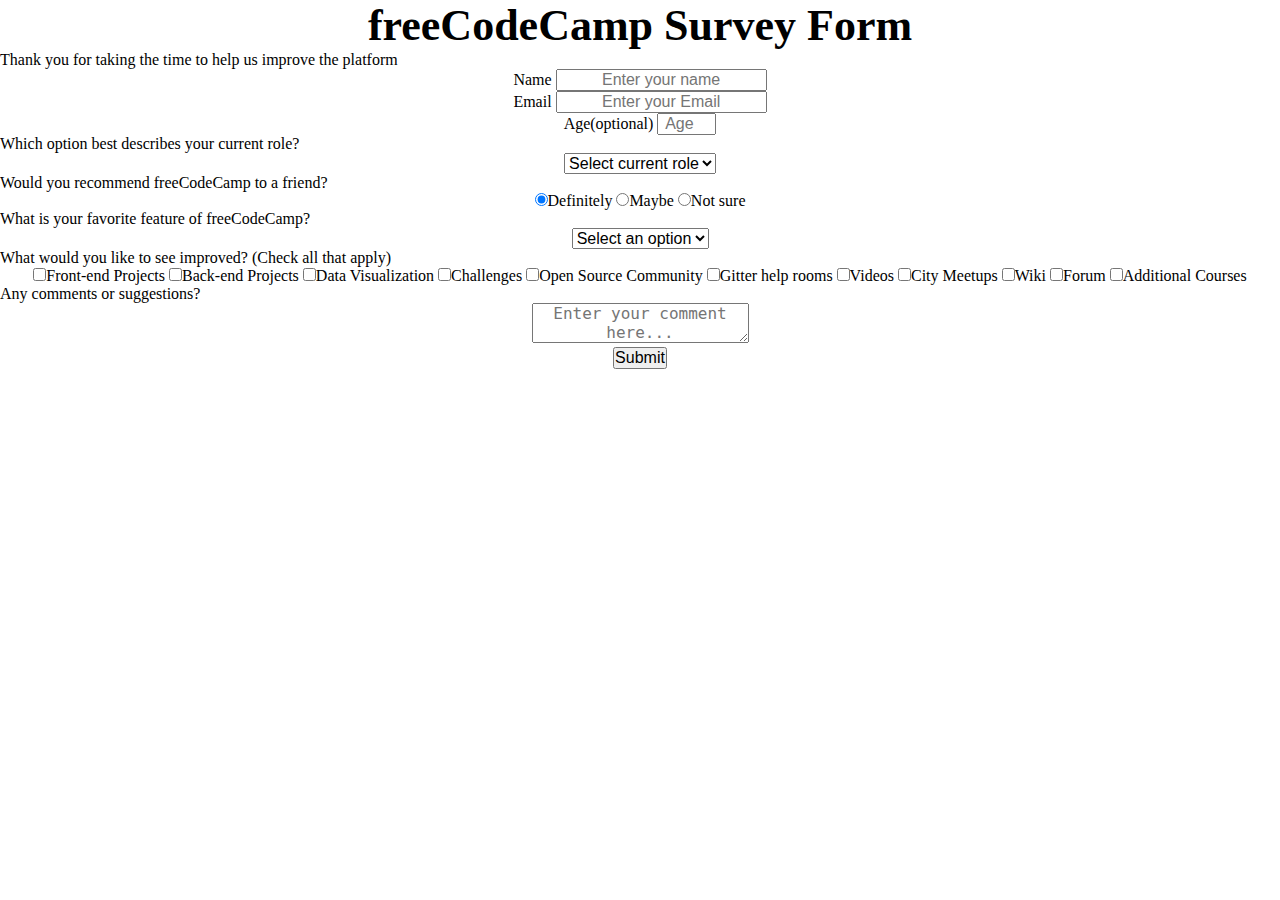
<file: site1/index.html>
<!DOCTYPE html>
<html>

<head>
   <title>Site 1</title>
   <link rel="stylesheet" href="styles.css">
</head>

<body>
   <div class="container">
      <header class="header">
         <h1 id="title" class="text-center">freeCodeCamp Survey Form</h1>
         <p id="description" class="description text-center">
            Thank you for taking the time to help us improve the platform
         </p>
      </header>
      <form id="survey-form">
         <div class="form-group">
            <label id="name-label" for="name">Name</label>
            <input type="text" name="name" id="name" class="form-control" placeholder="Enter your name" required />
         </div>
         <div class="form-group">
            <label id="email-label" for="email">Email</label>
            <input type="email" name="email" id="email" class="form-control" placeholder="Enter your Email" required />
         </div>
         <div class="form-group">
            <label id="number-label" for="number">Age<span class="clue">(optional)</span></label>
            <input type="number" name="age" id="number" min="10" max="99" class="form-control" placeholder="Age" />
         </div>
         <div class="form-group">
            <p>Which option best describes your current role?</p>
            <select id="dropdown" name="role" class="form-control" required>
               <option disabled selected value>Select current role</option>
               <option value="student">Student</option>
               <option value="job">Full Time Job</option>
               <option value="learner">Full Time Learner</option>
               <option value="preferNo">Prefer not to say</option>
               <option value="other">Other</option>
            </select>
         </div>

         <div class="form-group">
            <p>Would you recommend freeCodeCamp to a friend?</p>
            <label>
               <input name="user-recommend" value="definitely" type="radio" class="input-radio"
                  checked />Definitely</label>
            <label>
               <input name="user-recommend" value="maybe" type="radio" class="input-radio" />Maybe</label>

            <label><input name="user-recommend" value="not-sure" type="radio" class="input-radio" />Not sure</label>
         </div>

         <div class="form-group">
            <p>
               What is your favorite feature of freeCodeCamp?
            </p>
            <select id="most-like" name="mostLike" class="form-control" required>
               <option disabled selected value>Select an option</option>
               <option value="challenges">Challenges</option>
               <option value="projects">Projects</option>
               <option value="community">Community</option>
               <option value="openSource">Open Source</option>
            </select>
         </div>

         <div class="form-group">
            <p>
               What would you like to see improved?
               <span class="clue">(Check all that apply)</span>
            </p>

            <label><input name="prefer" value="front-end-projects" type="checkbox" class="input-checkbox" />Front-end
               Projects</label>
            <label>
               <input name="prefer" value="back-end-projects" type="checkbox" class="input-checkbox" />Back-end
               Projects</label>
            <label><input name="prefer" value="data-visualization" type="checkbox" class="input-checkbox" />Data
               Visualization</label>
            <label><input name="prefer" value="challenges" type="checkbox" class="input-checkbox" />Challenges</label>
            <label><input name="prefer" value="open-source-community" type="checkbox" class="input-checkbox" />Open
               Source Community</label>
            <label><input name="prefer" value="gitter-help-rooms" type="checkbox" class="input-checkbox" />Gitter help
               rooms</label>
            <label><input name="prefer" value="videos" type="checkbox" class="input-checkbox" />Videos</label>
            <label><input name="prefer" value="city-meetups" type="checkbox" class="input-checkbox" />City
               Meetups</label>
            <label><input name="prefer" value="wiki" type="checkbox" class="input-checkbox" />Wiki</label>
            <label><input name="prefer" value="forum" type="checkbox" class="input-checkbox" />Forum</label>
            <label><input name="prefer" value="additional-courses" type="checkbox" class="input-checkbox" />Additional
               Courses</label>
         </div>

         <div class="form-group">
            <p>Any comments or suggestions?</p>
            <textarea id="comments" class="input-textarea" name="comment"
               placeholder="Enter your comment here..."></textarea>
         </div>

         <div class="form-group">
            <button type="submit" id="submit" class="submit-button">
               Submit
            </button>
         </div>
      </form>
   </div>

</body>

</html>
</file>
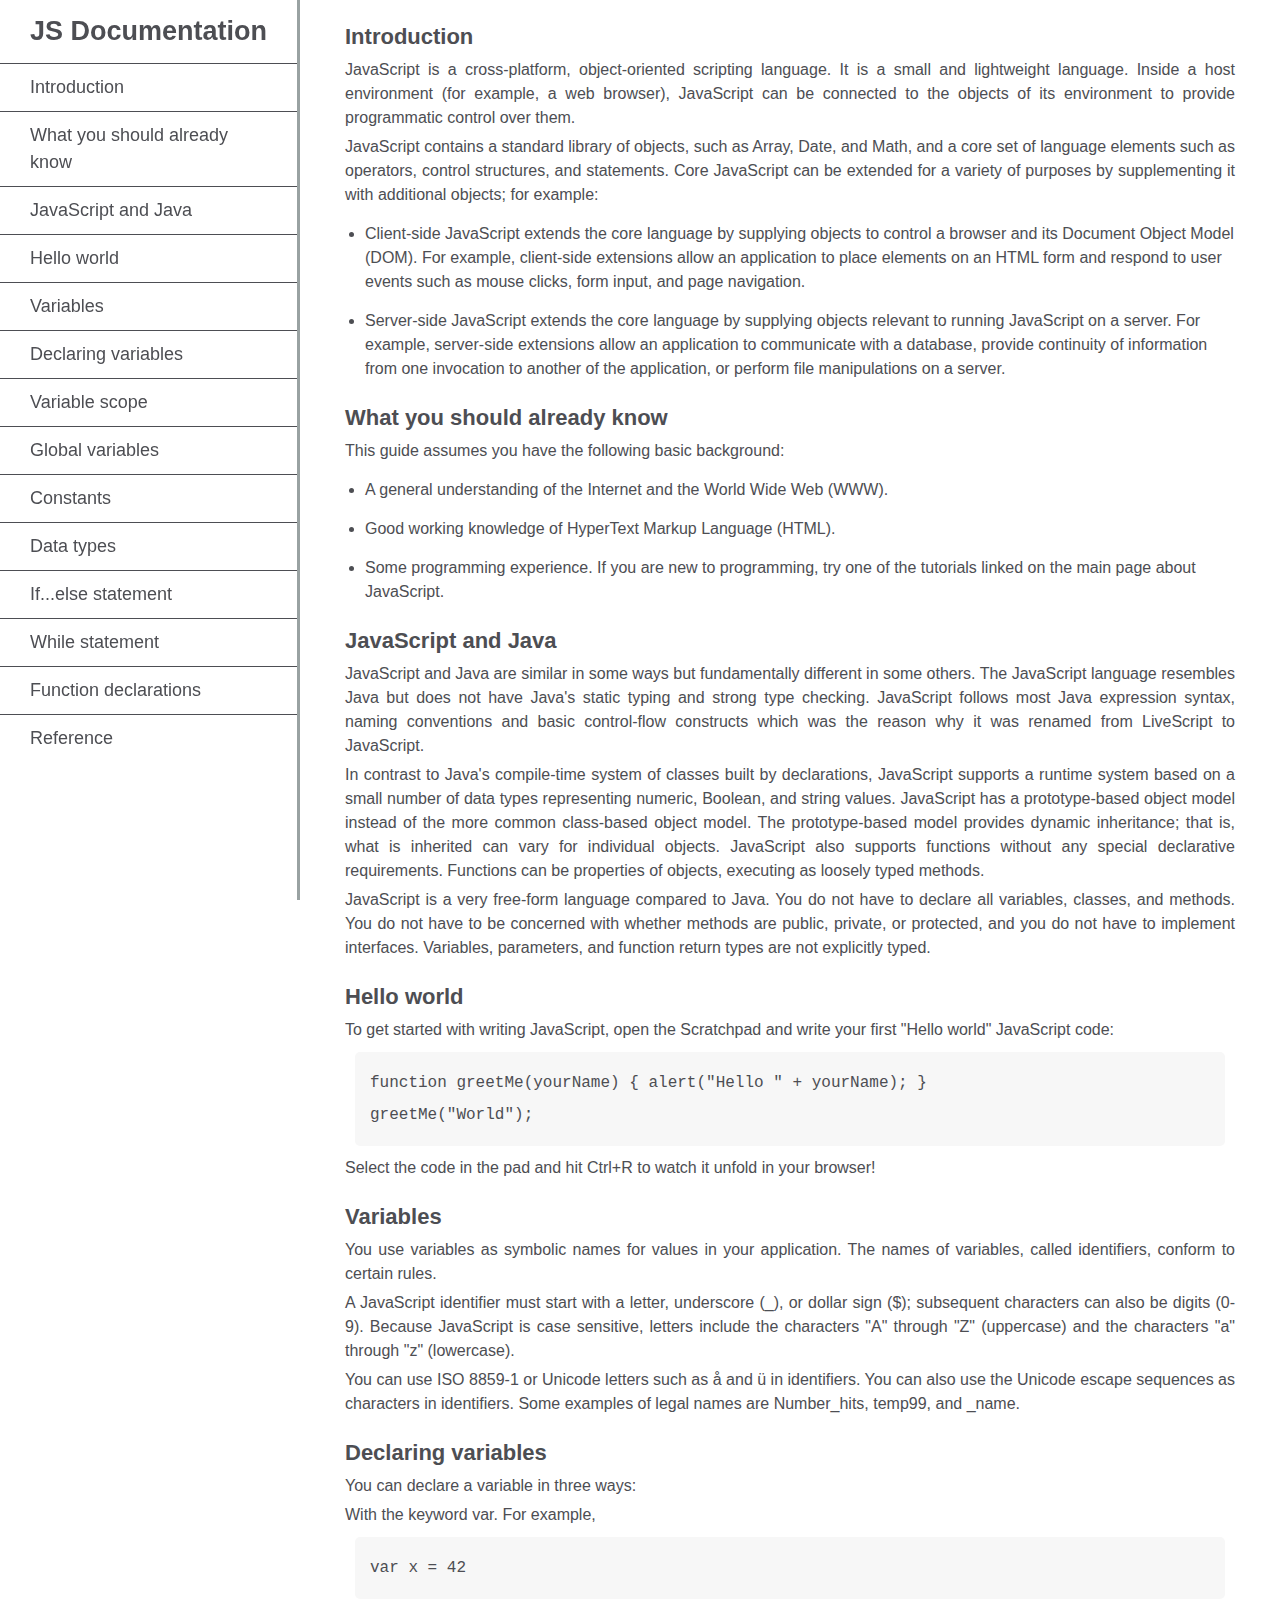
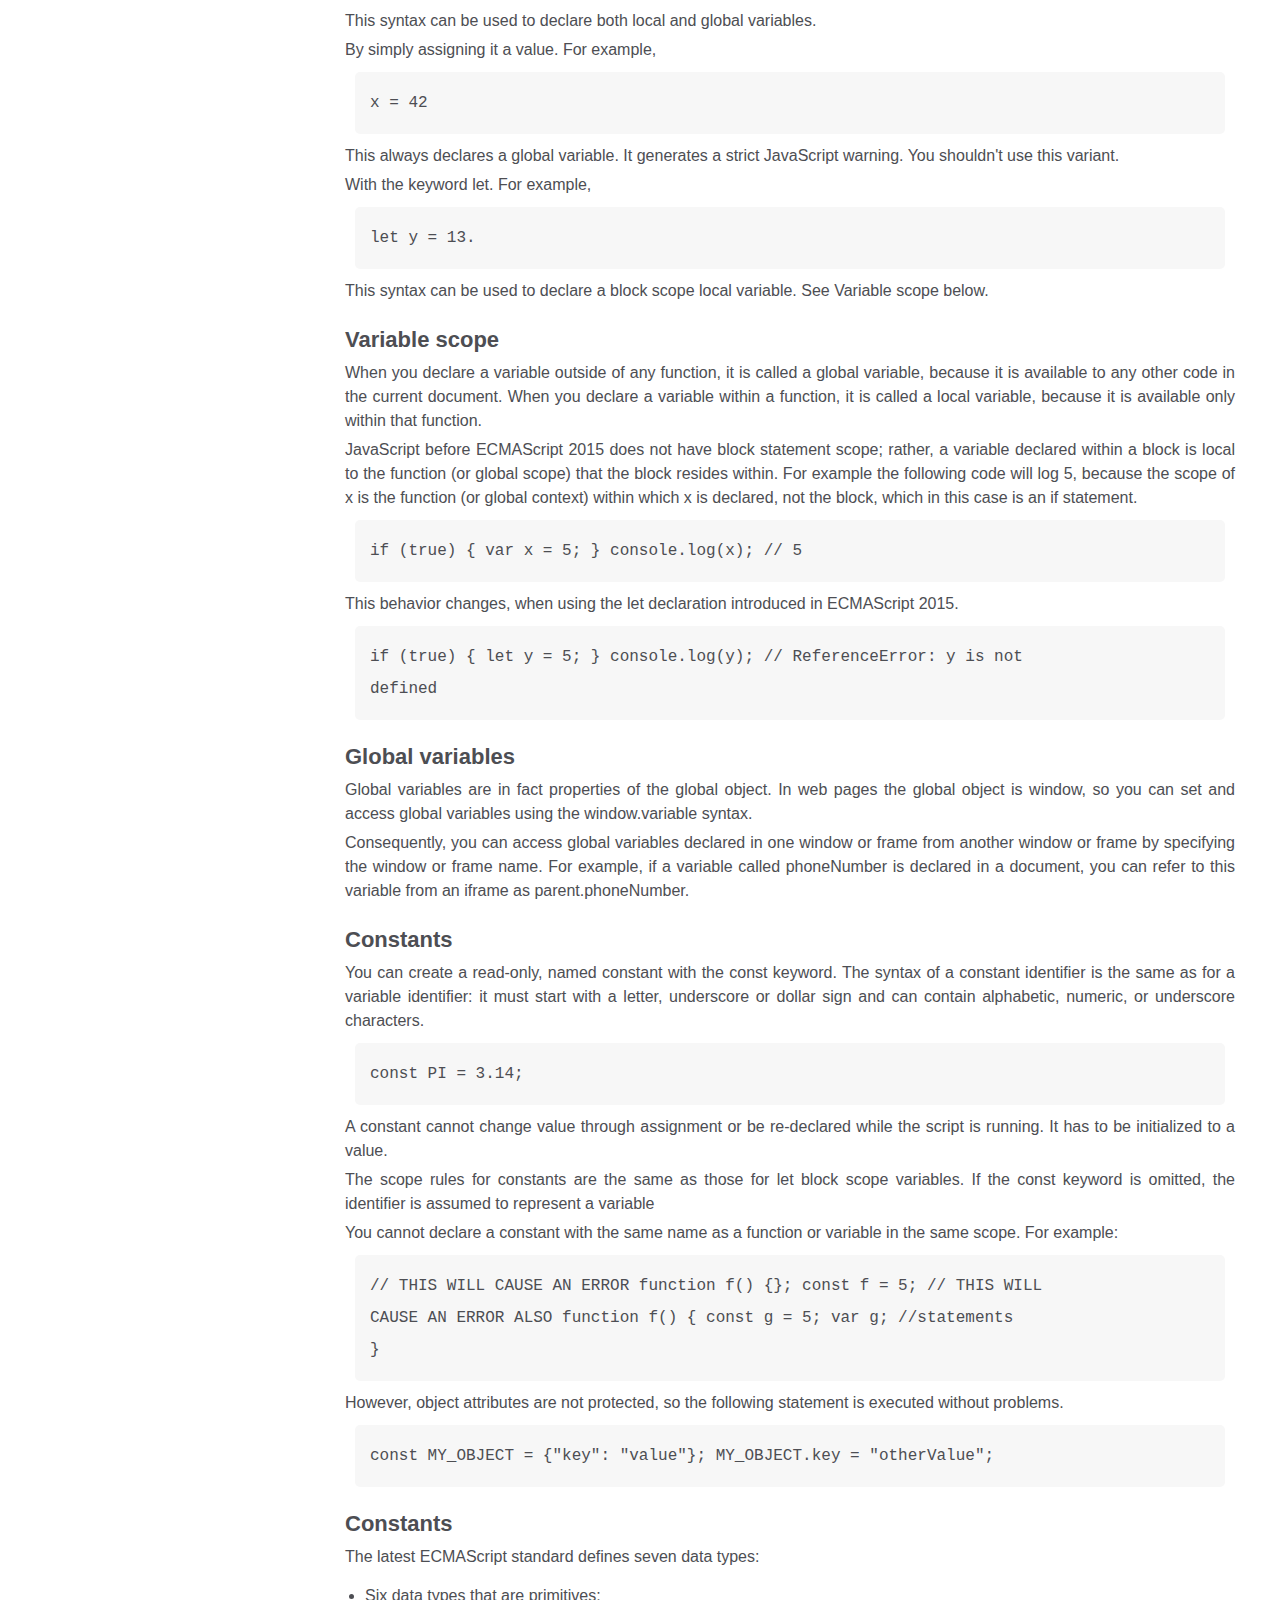
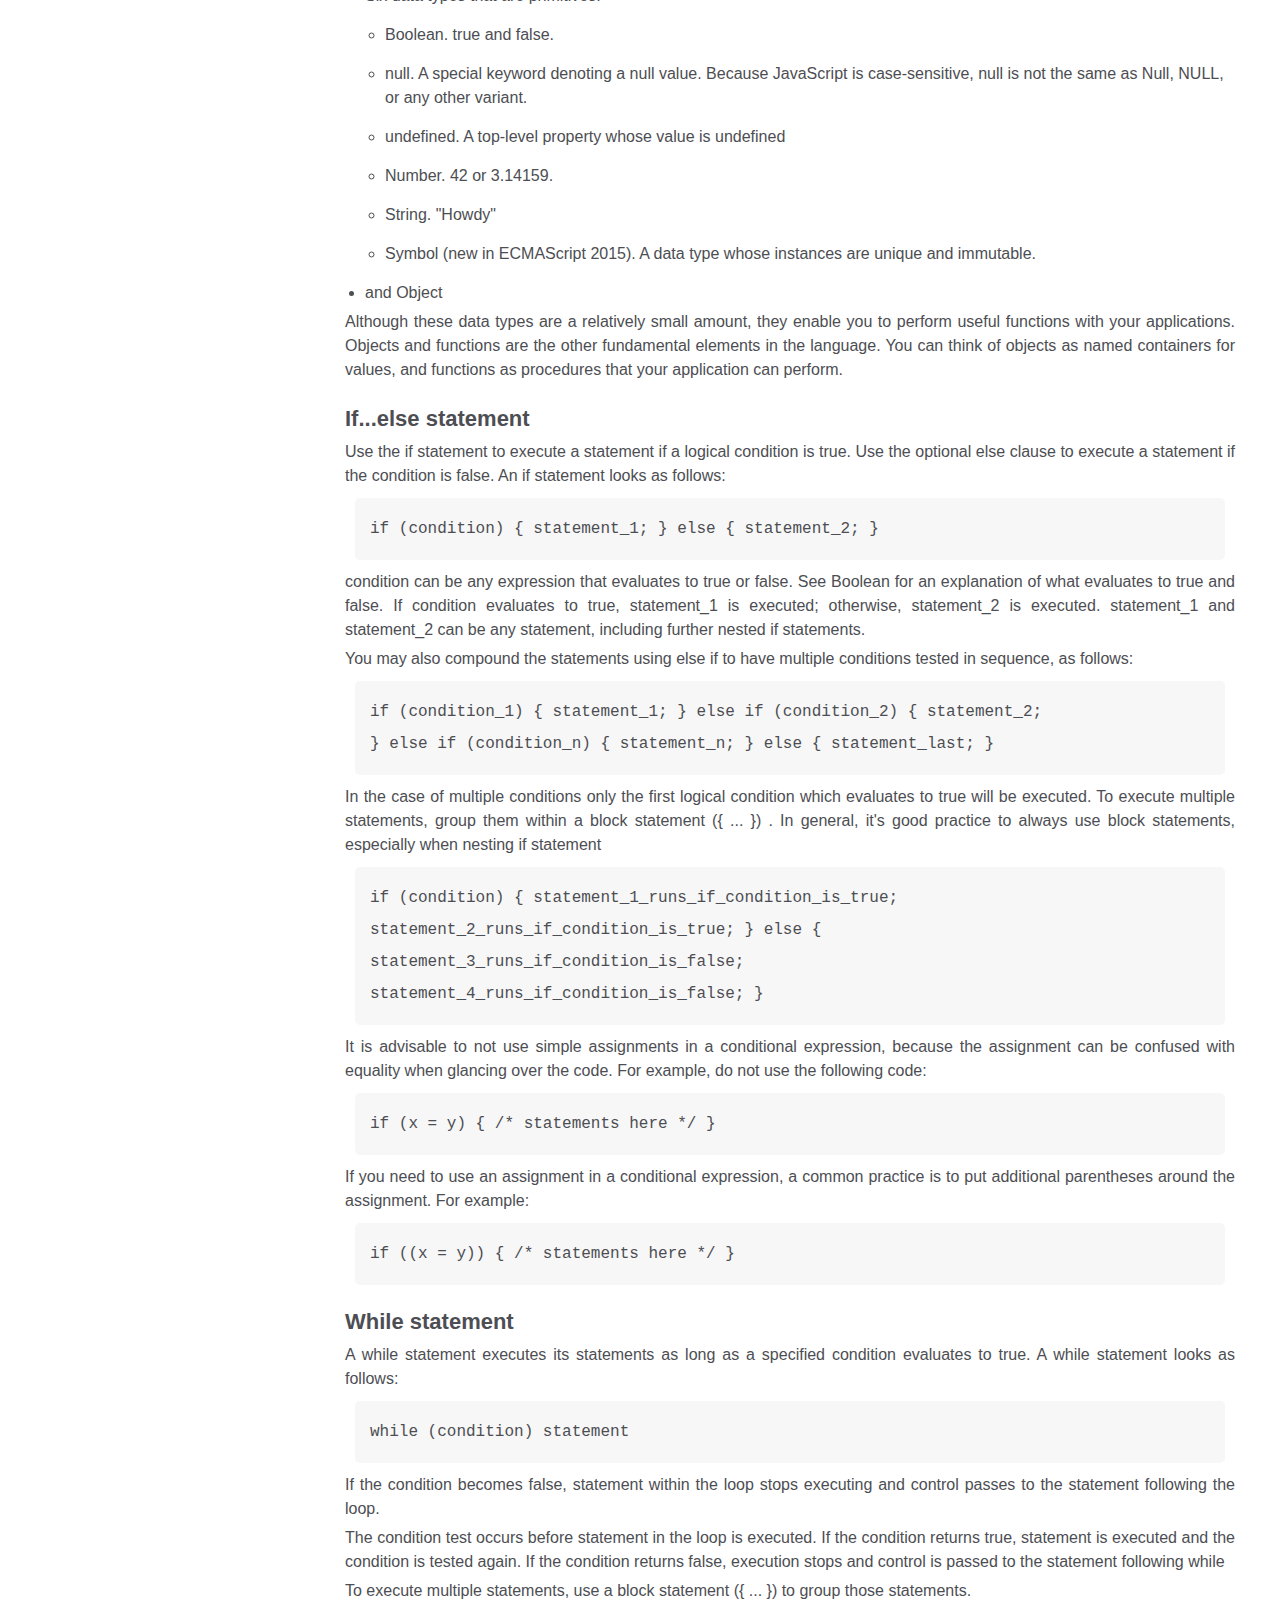
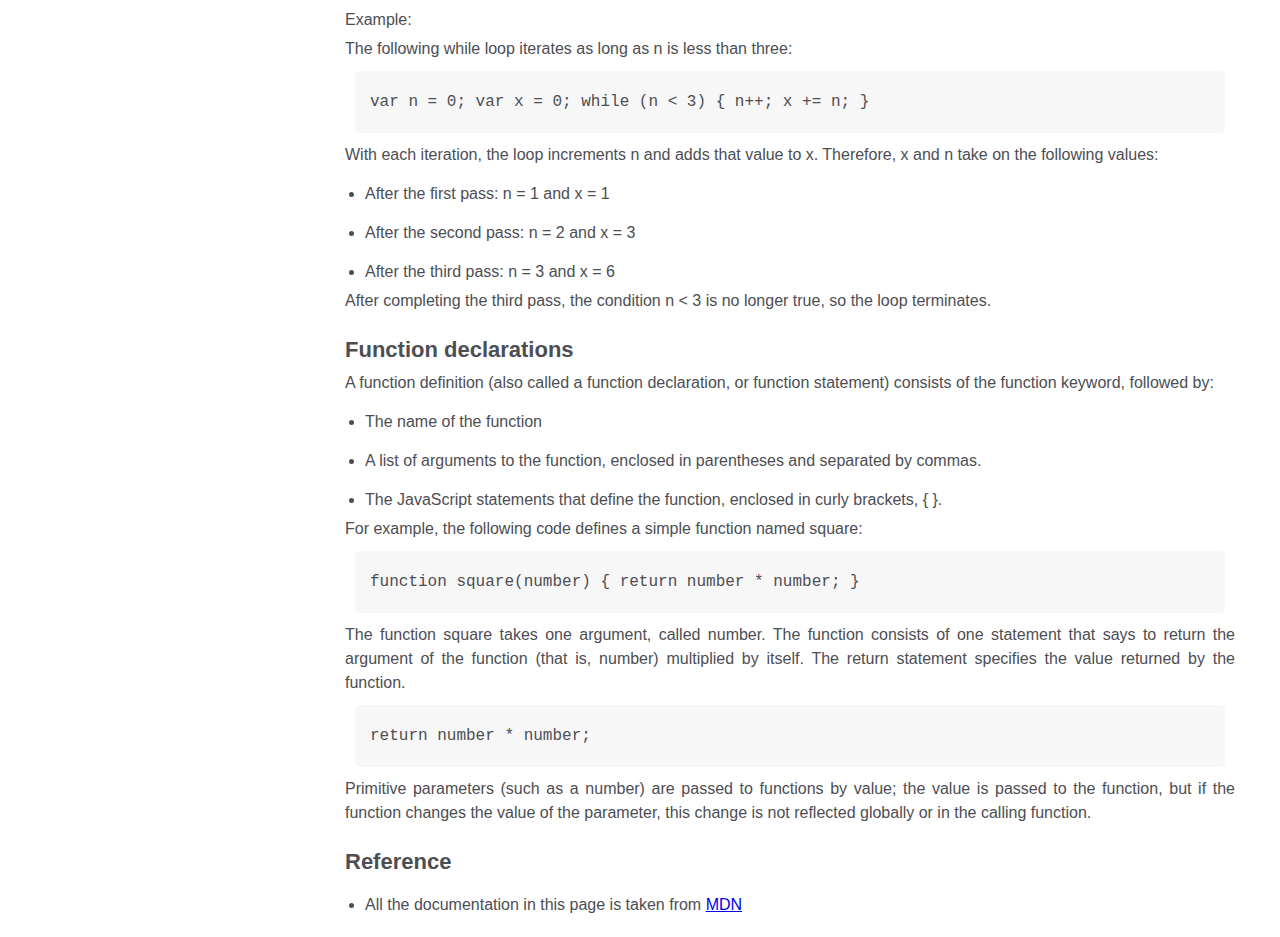
<file: site2/index.html>
<!DOCTYPE html>
<html>

<head>
   <title>Site 2</title>
   <link rel="stylesheet" href="styles.css">
</head>

<body>
   <nav id="navbar">
      <header>
         <h1>JS Documentation</h1>
      </header>
      <ul>
         <li> <a href="#introduction" class="nav-link">Introduction</a></li>
         <li> <a href="#what_you_should_already_know" class="nav-link">What you should already know</a></li>
         <li> <a href="#javascript_and_java" class="nav-link">JavaScript and Java</a></li>
         <li> <a href="#hello_world" class="nav-link">Hello world</a></li>
         <li> <a href="#variables" class="nav-link">Variables</a></li>
         <li> <a href="#declaring_variables" class="nav-link">Declaring variables</a></li>
         <li> <a href="#variable_scope" class="nav-link">Variable scope</a></li>
         <li> <a href="#global_variables" class="nav-link">Global variables</a></li>
         <li> <a href="#constants" class="nav-link">Constants</a></li>
         <li> <a href="#data_types" class="nav-link">Data types</a></li>
         <li> <a href="#if_else_statement" class="nav-link">If...else statement</a></li>
         <li> <a href="#while_statement" class="nav-link">While statement</a></li>
         <li> <a href="#function_declarations" class="nav-link">Function declarations</a></li>
         <li> <a href="#reference" class="nav-link">Reference</a></li>
      </ul>
   </nav>
   <main id="main-doc">
      <section class="main-section" id="introduction">
         <header>
            <h2>Introduction</h2>
         </header>
         <p>JavaScript is a cross-platform, object-oriented scripting language. It is a small and lightweight
            language. Inside a host environment (for example, a web browser), JavaScript can be connected to the
            objects of its environment to provide programmatic control over them.</p>
         <p>JavaScript contains a standard library of objects, such as Array, Date, and Math, and a core set of
            language elements such as operators, control structures, and statements. Core JavaScript can be extended
            for a variety of purposes by supplementing it with additional objects; for example:</p>
         <ul>
            <li>Client-side JavaScript extends the core language by supplying objects to control a browser and its
               Document Object Model (DOM). For example, client-side extensions allow an application to place
               elements on an HTML form and respond to user events such as mouse clicks, form input, and page
               navigation.</li>
            <li>Server-side JavaScript extends the core language by supplying objects relevant to running JavaScript
               on a server. For example, server-side extensions allow an application to communicate with a
               database, provide continuity of information from one invocation to another of the application, or
               perform file manipulations on a server.</li>
         </ul>
      </section>
      <section class="main-section" id="what_you_should_already_know">
         <header>
            <h2>What you should already know</h2>
         </header>
         <p>This guide assumes you have the following basic background:</p>
         <ul>
            <li>A general understanding of the Internet and the World Wide Web (WWW).</li>
            <li>Good working knowledge of HyperText Markup Language (HTML).</li>
            <li>Some programming experience. If you are new to programming, try one of the tutorials linked on the
               main page about JavaScript.</li>
         </ul>
      </section>
      <section class="main-section" id="javascript_and_java">
         <header>
            <h2>JavaScript and Java</h2>
         </header>
         <p>JavaScript and Java are similar in some ways but fundamentally different in some others. The JavaScript
            language resembles Java but does not have Java's static typing and strong type checking. JavaScript
            follows most Java expression syntax, naming conventions and basic control-flow constructs which was the
            reason why it was renamed from LiveScript to JavaScript.</p>
         <p>In contrast to Java's compile-time system of classes built by declarations, JavaScript supports a runtime
            system based on a small number of data types representing numeric, Boolean, and string values.
            JavaScript has a prototype-based object model instead of the more common class-based object model. The
            prototype-based model provides dynamic inheritance; that is, what is inherited can vary for individual
            objects. JavaScript also supports functions without any special declarative requirements. Functions can
            be properties of objects, executing as loosely typed methods.</p>
         <p>JavaScript is a very free-form language compared to Java. You do not have to declare all variables,
            classes, and methods. You do not have to be concerned with whether methods are public, private, or
            protected, and you do not have to implement interfaces. Variables, parameters, and function return types
            are not explicitly typed.</p>
      </section>
      <section class="main-section" id="hello_world">
         <header>
            <h2>Hello world</h2>
         </header>
         <p>To get started with writing JavaScript, open the Scratchpad and write your first "Hello world" JavaScript
            code:</p>
         <code>function greetMe(yourName) { alert("Hello " + yourName); }
                 greetMe("World");</code>
         <p>Select the code in the pad and hit Ctrl+R to watch it unfold in your browser!</p>
      </section>
      <section class="main-section" id="variables">
         <header>
            <h2>Variables</h2>
         </header>
         <p>You use variables as symbolic names for values in your application. The names of variables, called
            identifiers, conform to certain rules.</p>
         <p>A JavaScript identifier must start with a letter, underscore (_), or dollar sign ($); subsequent
            characters can also be digits (0-9). Because JavaScript is case sensitive, letters include the
            characters "A" through "Z" (uppercase) and the characters "a" through "z" (lowercase).</p>
         <p>You can use ISO 8859-1 or Unicode letters such as å and ü in identifiers. You can also use the Unicode
            escape sequences as characters in identifiers. Some examples of legal names are Number_hits, temp99, and
            _name.</p>
      </section>
      <section class="main-section" id="declaring_variables">
         <header>
            <h2>Declaring variables</h2>
         </header>
         <p>You can declare a variable in three ways:</p>
         <p>With the keyword var. For example,</p>
         <code>var x = 42</code>
         <p>This syntax can be used to declare both local and global variables.</p>
         <p>By simply assigning it a value. For example,</p>
         <code>x = 42</code>
         <p>This always declares a global variable. It generates a strict JavaScript warning. You shouldn't use this
            variant.</p>
         <p>With the keyword let. For example,</p>
         <code>let y = 13.</code>
         <p>This syntax can be used to declare a block scope local variable. See Variable scope below.</p>
      </section>
      <section class="main-section" id="variable_scope">
         <header>
            <h2>Variable scope</h2>
         </header>
         <p>When you declare a variable outside of any function, it is called a global variable, because it is
            available to any other code in the current document. When you declare a variable within a function, it
            is called a local variable, because it is available only within that function.</p>
         <p>JavaScript before ECMAScript 2015 does not have block statement scope; rather, a variable declared within
            a block is local to the function (or global scope) that the block resides within. For example the
            following code will log 5, because the scope of x is the function (or global context) within which x is
            declared, not the block, which in this case is an if statement.</p>
         <code>if (true) { var x = 5; } console.log(x); // 5</code>
         <p>This behavior changes, when using the let declaration introduced in ECMAScript 2015.</p>
         <code>if (true) { let y = 5; } console.log(y); // ReferenceError: y is not
                 defined</code>
      </section>
      <section class="main-section" id="global_variables">
         <header>
            <h2>Global variables</h2>
         </header>
         <p>Global variables are in fact properties of the global object. In web pages the global object is window,
            so you can set and access global variables using the window.variable syntax.</p>
         <p>Consequently, you can access global variables declared in one window or frame from another window or
            frame by specifying the window or frame name. For example, if a variable called phoneNumber is declared
            in a document, you can refer to this variable from an iframe as parent.phoneNumber.</p>
      </section>
      <section class="main-section" id="constants">
         <header>
            <h2>Constants</h2>
         </header>
         <p>You can create a read-only, named constant with the const keyword. The syntax of a constant identifier is
            the same as for a variable identifier: it must start with a letter, underscore or dollar sign and can
            contain alphabetic, numeric, or underscore characters.</p>
         <code>const PI = 3.14;</code>
         <p>A constant cannot change value through assignment or be re-declared while the script is running. It has
            to be initialized to a value.</p>
         <p>The scope rules for constants are the same as those for let block scope variables. If the const keyword
            is omitted, the identifier is assumed to represent a variable</p>
         <p>You cannot declare a constant with the same name as a function or variable in the same scope. For
            example:</p>
         <code>// THIS WILL CAUSE AN ERROR function f() {}; const f = 5; // THIS WILL
                 CAUSE AN ERROR ALSO function f() { const g = 5; var g; //statements
                 }</code>
         <p>However, object attributes are not protected, so the following statement is executed without problems.
         </p>
         <code>const MY_OBJECT = {"key": "value"}; MY_OBJECT.key = "otherValue";</code>
      </section>
      <section class="main-section" id="data_types">
         <header>
            <h2>Constants</h2>
         </header>
         <p>The latest ECMAScript standard defines seven data types:</p>
         <ul>
            <li>Six data types that are primitives:
               <ul>
                  <li>Boolean. true and false.</li>
                  <li>null. A special keyword denoting a null value. Because JavaScript is case-sensitive, null is
                     not the same as Null, NULL, or any other variant.</li>
                  <li>undefined. A top-level property whose value is undefined</li>
                  <li>Number. 42 or 3.14159.</li>
                  <li>String. "Howdy"</li>
                  <li>Symbol (new in ECMAScript 2015). A data type whose instances are unique and immutable.</li>
               </ul>
            </li>
            <li>and Object</li>
         </ul>
         <p>Although these data types are a relatively small amount, they enable you to perform useful functions with
            your applications. Objects and functions are the other fundamental elements in the language. You can
            think of objects as named containers for values, and functions as procedures that your application can
            perform.</p>
      </section>
      <section class="main-section" id="if_else_statement">
         <header>
            <h2>If...else statement</h2>
         </header>
         <p>Use the if statement to execute a statement if a logical condition is true. Use the optional else clause
            to execute a statement if the condition is false. An if statement looks as follows:</p>
         <code>if (condition) { statement_1; } else { statement_2; }</code>
         <p>condition can be any expression that evaluates to true or false. See Boolean for an explanation of what
            evaluates to true and false. If condition evaluates to true, statement_1 is executed; otherwise,
            statement_2 is executed. statement_1 and statement_2 can be any statement, including further nested if
            statements.</p>
         <p>You may also compound the statements using else if to have multiple conditions tested in sequence, as
            follows:</p>
         <code>if (condition_1) { statement_1; } else if (condition_2) { statement_2;
             } else if (condition_n) { statement_n; } else { statement_last; }</code>
         <p>In the case of multiple conditions only the first logical condition which evaluates to true will be
            executed. To execute multiple statements, group them within a block statement ({ ... }) . In general,
            it's good practice to always use block statements, especially when nesting if statement</p>
         <code>if (condition) { statement_1_runs_if_condition_is_true;
                 statement_2_runs_if_condition_is_true; } else {
                 statement_3_runs_if_condition_is_false;
                 statement_4_runs_if_condition_is_false; }</code>
         <p>It is advisable to not use simple assignments in a conditional expression, because the assignment can be
            confused with equality when glancing over the code. For example, do not use the following code:</p>
         <code>if (x = y) { /* statements here */ }</code>
         <p>If you need to use an assignment in a conditional expression, a common practice is to put additional
            parentheses around the assignment. For example:</p>
         <code>if ((x = y)) { /* statements here */ }</code>
      </section>
      <section class="main-section" id="while_statement">
         <header>
            <h2>While statement</h2>
         </header>
         <p>A while statement executes its statements as long as a specified condition evaluates to true. A while
            statement looks as follows:</p>
         <code>while (condition) statement</code>
         <p>If the condition becomes false, statement within the loop stops executing and control passes to the
            statement following the loop.</p>
         <p>The condition test occurs before statement in the loop is executed. If the condition returns true,
            statement is executed and the condition is tested again. If the condition returns false, execution stops
            and control is passed to the statement following while</p>
         <p>To execute multiple statements, use a block statement ({ ... }) to group those statements.</p>
         <p>Example:</p>
         <p>The following while loop iterates as long as n is less than three:</p>
         <code>var n = 0; var x = 0; while (n < 3) { n++; x += n; }</code>
         <p>With each iteration, the loop increments n and adds that value to x. Therefore, x and n take on the
            following values:</p>
         <ul>
            <li>After the first pass: n = 1 and x = 1</li>
            <li>After the second pass: n = 2 and x = 3</li>
            <li>After the third pass: n = 3 and x = 6</li>
         </ul>
         <p>After completing the third pass, the condition n < 3 is no longer true, so the loop terminates.</p>
      </section>
      <section class="main-section" id="function_declarations">
         <header>
            <h2>Function declarations</h2>
         </header>
         <p>A function definition (also called a function declaration, or function statement) consists of the
            function keyword, followed by:</p>
         <ul>
            <li>The name of the function</li>
            <li>A list of arguments to the function, enclosed in parentheses and separated by commas.</li>
            <li>The JavaScript statements that define the function, enclosed in curly brackets, { }.</li>
         </ul>
         <p>For example, the following code defines a simple function named square:</p>
         <code>function square(number) { return number * number; }</code>
         <p>The function square takes one argument, called number. The function consists of one statement that says
            to return the argument of the function (that is, number) multiplied by itself. The return statement
            specifies the value returned by the function.</p>
         <code>return number * number;</code>
         <p>Primitive parameters (such as a number) are passed to functions by value; the value is passed to the
            function, but if the function changes the value of the parameter, this change is not reflected globally
            or in the calling function.</p>
      </section>
      <section class="main-section" id="reference">
         <header>
            <h2>Reference</h2>
         </header>
         <ul>
            <li>All the documentation in this page is taken from <a
                  href="https://developer.mozilla.org/en-US/docs/Web/JavaScript/Guide">MDN</a></li>
         </ul>
      </section>
   </main>
</body>

</html>
</file>
<file: site1/styles.css>
* {
  box-sizing: border-box;
  margin: 0;
  padding: 0;
  font-size: 1.6rem;
  text-align: center;
}

html {
  font-size: 62.5%;
}

#main {
  background-color: #f1f1f1;
}

nav {
  padding: 0 5% 0 5%;
}

ul {
  border: 0.1rem solid #555;
  background-color: #dddddd;
  list-style-type: none;
  display: flex;
  justify-content: space-around;
  flex-direction: row;
}

li {
  border-right: 0.1rem solid #555;
  width: 25%;
}

li:last-child {
  border-right: none;
}

li a {
  color: black;
  display: block;
  text-align: center;
  text-decoration: none;
}

h1 {
  font-size: 4.4rem;
  text-align: center;
}

#sub {
  text-align: center;
  padding-bottom: 1rem;
}

#image {
  max-width: 100%;
  display: block;
  margin-left: auto;
  margin-right: auto;
  text-align: center;
}

#img-div {
  padding: 1rem;
  height: auto;
}

#img-caption {
  text-align: center;
  padding-top: 1.5rem;
  padding-bottom: 1rem;
}

h2 {
  font-size: 2.6rem;
  text-align: center;
}

h3 {
  font-size: 2.2rem;
  text-align: center;
  padding-bottom: 0.5rem;
}

p {
  text-align: justify;
}

#tribute-info {
  padding: 0 5% 0 5%;
}

#tribute-link {
  color: cornflowerblue;
}

article {
  padding: 0.5rem;
}

@media (max-width: 460px) {
  #img-caption {
    font-size: 1.2rem;
  }
}
</file>
<file: site2/styles.css>
* {
    box-sizing: border-box;
    margin: 0;
    padding: 0;
    font-size: 1.6rem;
}

html {
    font-size: 62.5%;
}

body {
    min-width: 290px;
    color: #4d4e53;
    background-color: #ffffff;
    font-family: 'Open Sans', Arial, sans-serif;
    line-height: 1.5;
}

h1 {
    font-size: 2.7rem;
    text-align: center;
    margin: 1.1rem 0;
    height: 12%;
}

h2 {
    font-size: 2.2rem;
}

nav {
    position: fixed;
    width: 30rem;
    min-width: 29rem;
    top: 0px;
    left: 0px;
    height: 100%;
    border-right: solid;
    border-color: rgba(0, 22, 22, 0.4);
}

main {
    margin-left: 30rem;
}

nav ul {
    height: 88%;
    overflow-y: auto;
    overflow-x: hidden;
}

nav li {
    border-top: 0.1rem solid;
    color: #4d4e53;
    width: 100%;
    list-style: none;
}

nav a {
    display: block;
    padding: 10px 30px;
    color: #4d4e53;
    text-decoration: none;
    cursor: pointer;
    font-size: 1.8rem;
}

.main-section {
    margin: 2rem 4.5rem;
}

p {
    text-align: justify;
    margin: 0.5rem 0;
}

code {
    display: block;
    text-align: left;
    white-space: pre-line;
    position: relative;
    word-break: normal;
    word-wrap: normal;
    line-height: 2;
    background-color: #f7f7f7;
    padding: 1.5rem;
    margin: 1rem;
    border-radius: 0.5rem;
}

.main-section li {
    margin: 1.5rem 0 0 2rem;
}

@media (max-width:450px) {
    #main-doc {
        margin-left: -10px;
    }

    code {
        margin-left: -2rem;
        width: 100%;
        padding: 1.5rempx;
        padding-left: 1rem;
        padding-right: 4.5rem;
        min-width: 23.3rem;
    }

}

@media only screen and (max-width: 815px) {
    nav ul {
        border: 0.1rem solid;
        height: 20.7rem;
    }

    nav {
        background-color: white;
        position: absolute;
        top: 0;
        padding: 0;
        margin: 0;
        width: 100%;
        max-height: 27.5rem;
        border: none;
        z-index: 1;
        border-bottom: 0.2rem solid;
    }

    main {
        position: relative;
        margin-left: 0;
        margin-top: 27rem;
    }
}
</file>
